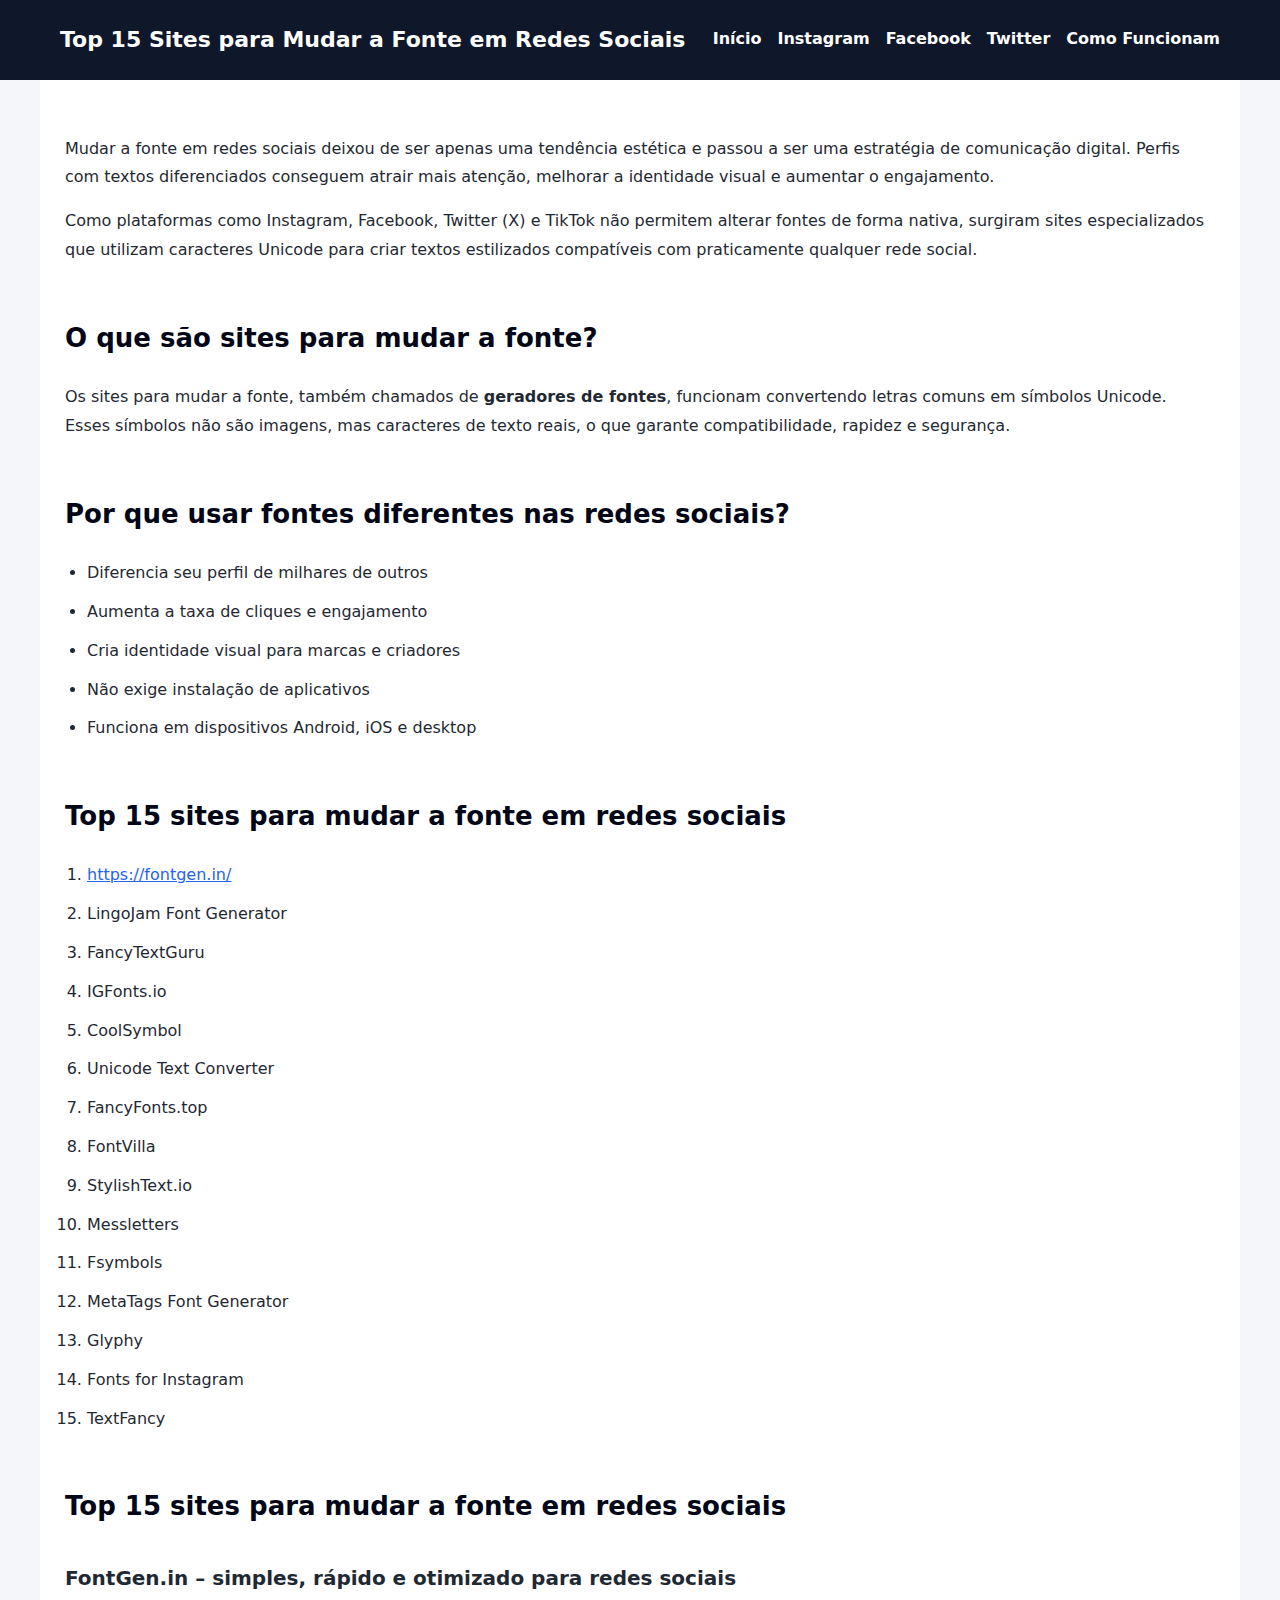
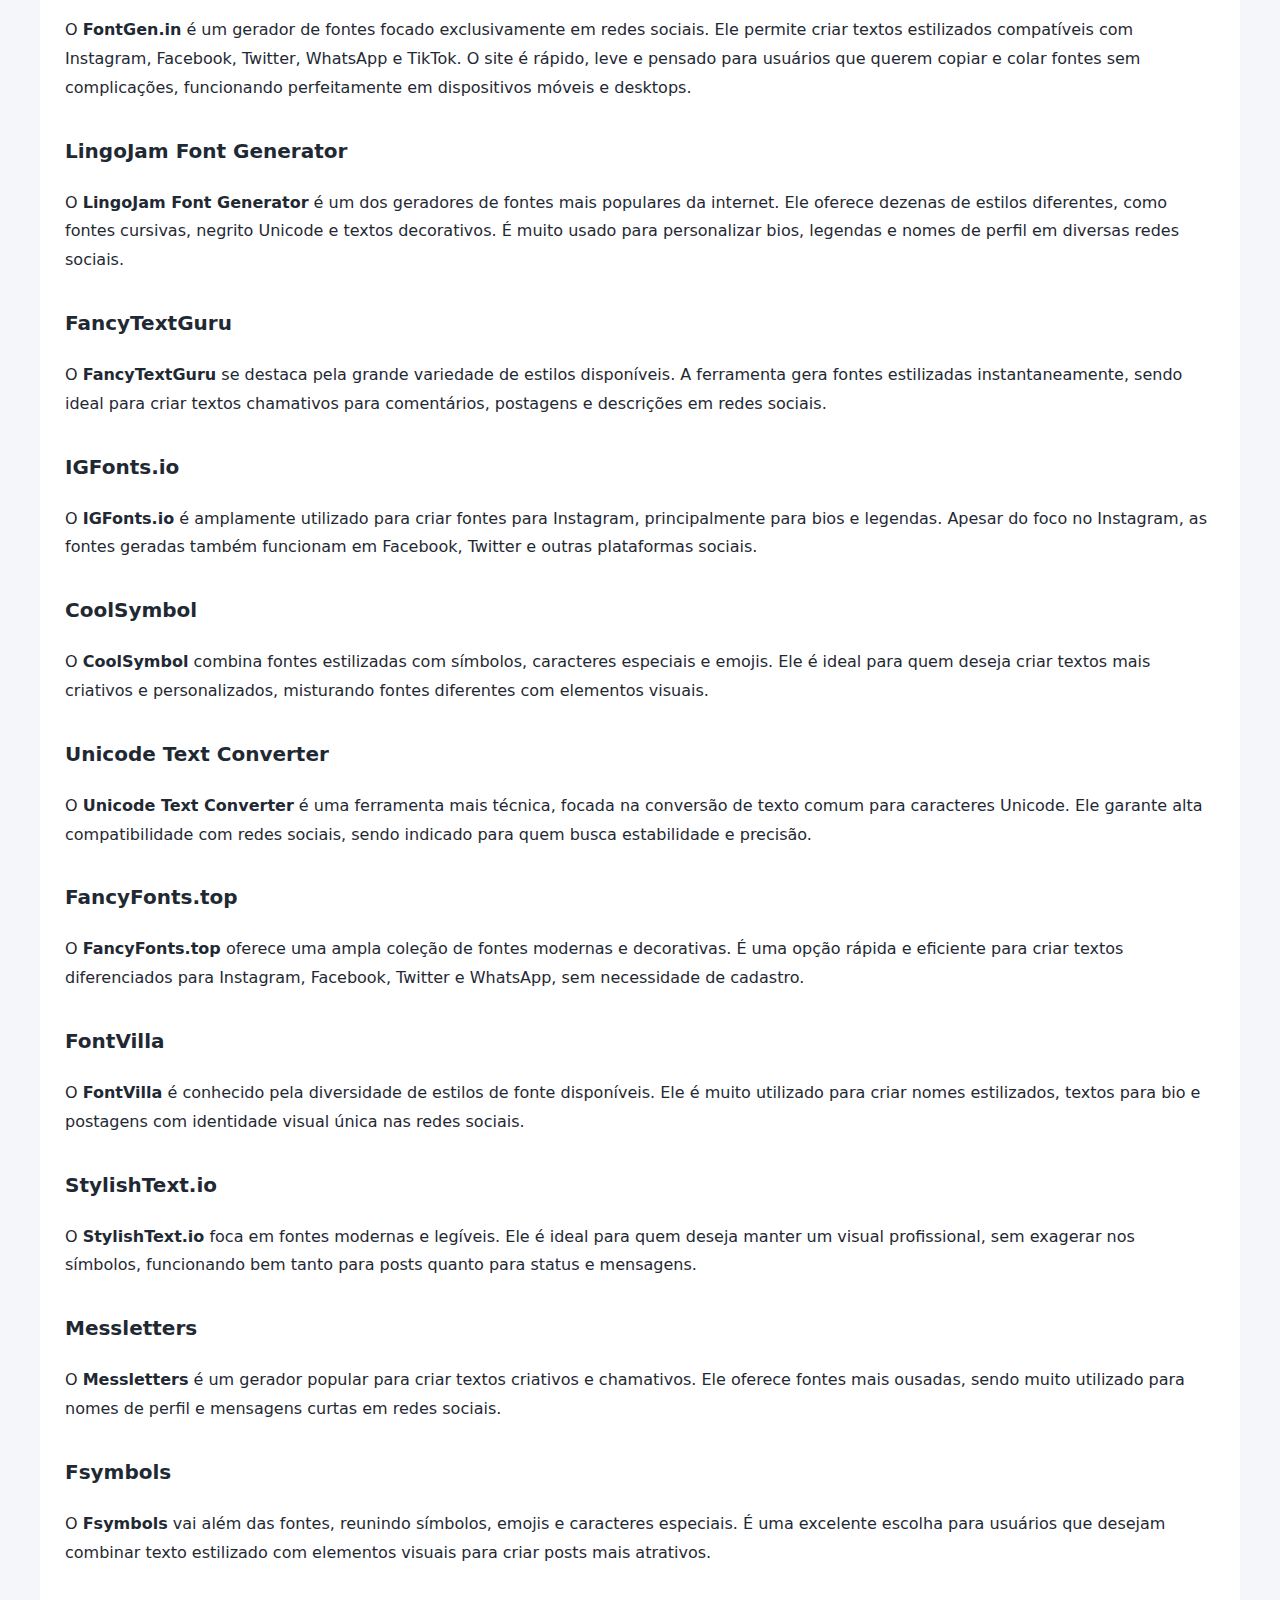
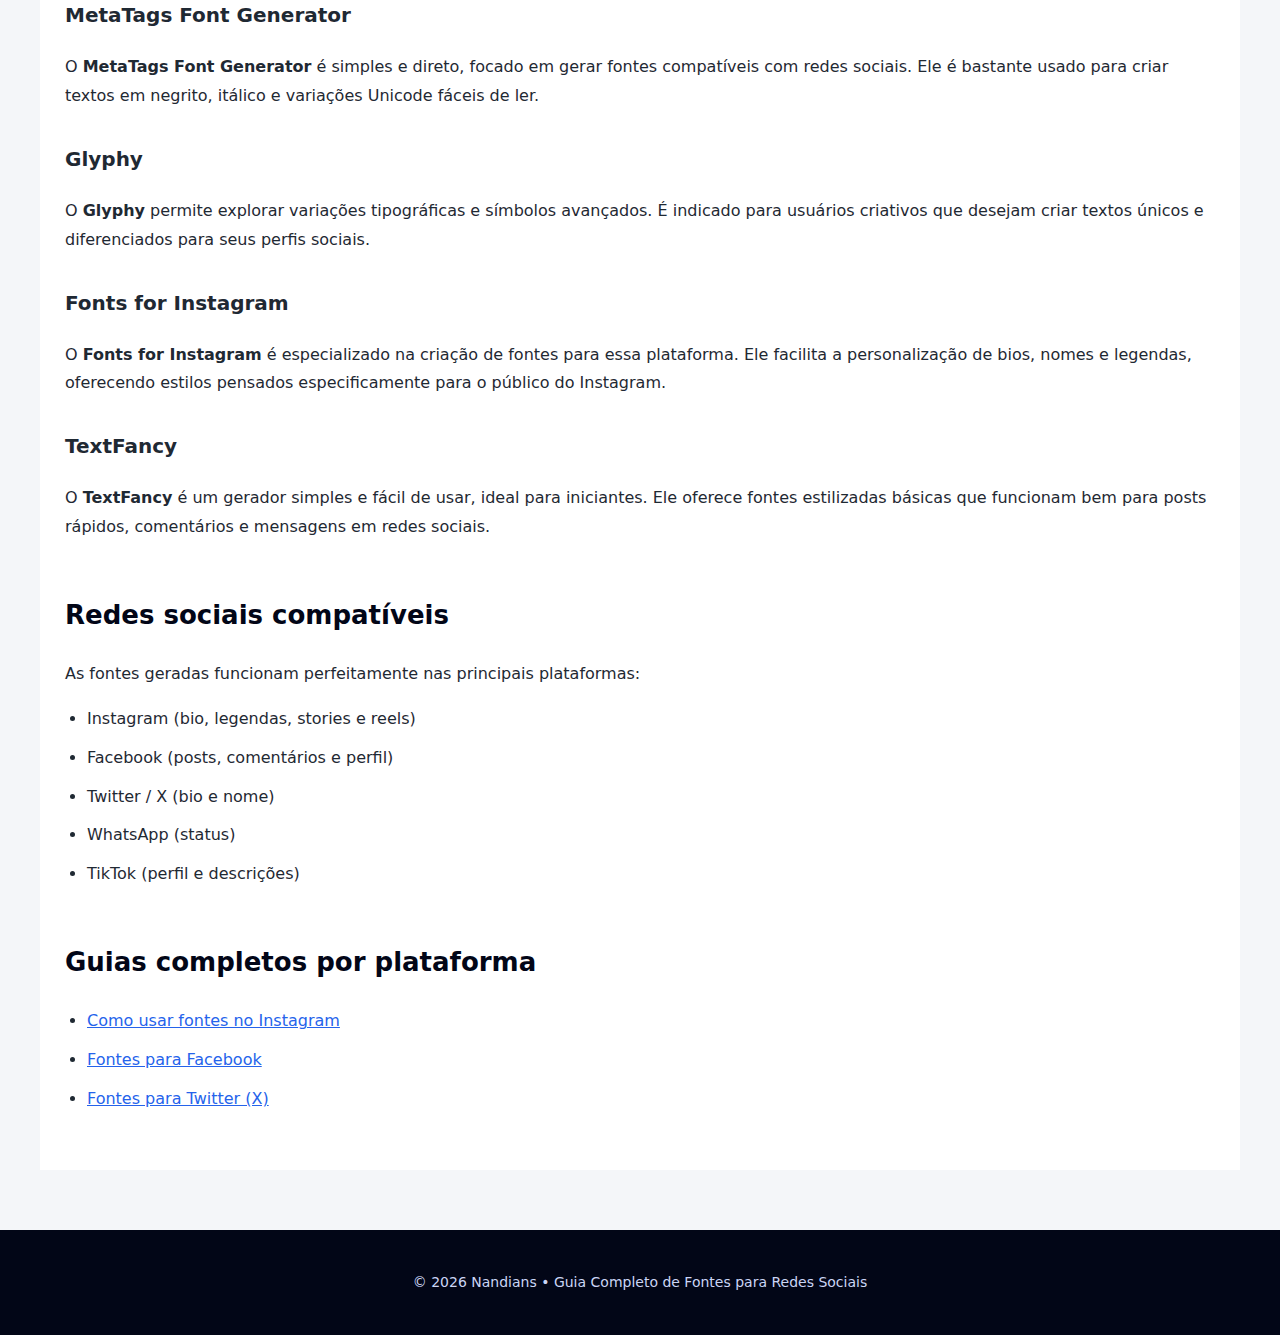
<file: index.html>
<!DOCTYPE html>
<html lang="pt-BR">
<head>
<meta charset="UTF-8">
<title>Top 15 Sites para Mudar a Fonte em Redes Sociais (Guia Completo)</title>
<meta name="description" content="Conheça os Top 15 sites para mudar a fonte em redes sociais como Instagram, Facebook, Twitter, WhatsApp e TikTok. Guia completo, atualizado e responsivo.">
<meta name="viewport" content="width=device-width, initial-scale=1.0">
<link rel="canonical" href="https://nandians.github.io/">

<link rel="stylesheet" href="style.css">
</head>

<body>

<header>
  <div class="header-wrap">
    <h1>Top 15 Sites para Mudar a Fonte em Redes Sociais</h1>
    <nav>
      <a href="index.html">Início</a>
      <a href="fontes-instagram.html">Instagram</a>
      <a href="fontes-facebook.html">Facebook</a>
      <a href="fontes-twitter.html">Twitter</a>
      <a href="como-funcionam-geradores.html">Como Funcionam</a>
    </nav>
  </div>
</header>

<main>

<p>
Mudar a fonte em redes sociais deixou de ser apenas uma tendência estética e passou
a ser uma estratégia de comunicação digital. Perfis com textos diferenciados
conseguem atrair mais atenção, melhorar a identidade visual e aumentar o engajamento.
</p>

<p>
Como plataformas como Instagram, Facebook, Twitter (X) e TikTok não permitem alterar
fontes de forma nativa, surgiram sites especializados que utilizam caracteres Unicode
para criar textos estilizados compatíveis com praticamente qualquer rede social.
</p>

<h2>O que são sites para mudar a fonte?</h2>

<p>
Os sites para mudar a fonte, também chamados de <strong>geradores de fontes</strong>,
funcionam convertendo letras comuns em símbolos Unicode. Esses símbolos não são imagens,
mas caracteres de texto reais, o que garante compatibilidade, rapidez e segurança.
</p>

<h2>Por que usar fontes diferentes nas redes sociais?</h2>

<ul>
  <li>Diferencia seu perfil de milhares de outros</li>
  <li>Aumenta a taxa de cliques e engajamento</li>
  <li>Cria identidade visual para marcas e criadores</li>
  <li>Não exige instalação de aplicativos</li>
  <li>Funciona em dispositivos Android, iOS e desktop</li>
</ul>

<h2>Top 15 sites para mudar a fonte em redes sociais</h2>

<ol>
  <li><a href="https://fontgen.in/">
    https://fontgen.in/
  </a></li>
  <li>LingoJam Font Generator</li>
  <li>FancyTextGuru</li>
  <li>IGFonts.io</li>
  <li>CoolSymbol</li>
  <li>Unicode Text Converter</li>
  <li>FancyFonts.top</li>
  <li>FontVilla</li>
  <li>StylishText.io</li>
  <li>Messletters</li>
  <li>Fsymbols</li>
  <li>MetaTags Font Generator</li>
  <li>Glyphy</li>
  <li>Fonts for Instagram</li>
  <li>TextFancy</li>
</ol>

  <section>

<h2>Top 15 sites para mudar a fonte em redes sociais</h2>

<h3>FontGen.in – simples, rápido e otimizado para redes sociais</h3>
<p>
O <strong>FontGen.in</strong> é um gerador de fontes focado exclusivamente em redes sociais.
Ele permite criar textos estilizados compatíveis com Instagram, Facebook, Twitter,
WhatsApp e TikTok. O site é rápido, leve e pensado para usuários que querem copiar
e colar fontes sem complicações, funcionando perfeitamente em dispositivos móveis
e desktops.
</p>

<h3>LingoJam Font Generator</h3>
<p>
O <strong>LingoJam Font Generator</strong> é um dos geradores de fontes mais populares da internet.
Ele oferece dezenas de estilos diferentes, como fontes cursivas, negrito Unicode
e textos decorativos. É muito usado para personalizar bios, legendas e nomes de perfil
em diversas redes sociais.
</p>

<h3>FancyTextGuru</h3>
<p>
O <strong>FancyTextGuru</strong> se destaca pela grande variedade de estilos disponíveis.
A ferramenta gera fontes estilizadas instantaneamente, sendo ideal para criar textos
chamativos para comentários, postagens e descrições em redes sociais.
</p>

<h3>IGFonts.io</h3>
<p>
O <strong>IGFonts.io</strong> é amplamente utilizado para criar fontes para Instagram,
principalmente para bios e legendas. Apesar do foco no Instagram, as fontes geradas
também funcionam em Facebook, Twitter e outras plataformas sociais.
</p>

<h3>CoolSymbol</h3>
<p>
O <strong>CoolSymbol</strong> combina fontes estilizadas com símbolos, caracteres especiais
e emojis. Ele é ideal para quem deseja criar textos mais criativos e personalizados,
misturando fontes diferentes com elementos visuais.
</p>

<h3>Unicode Text Converter</h3>
<p>
O <strong>Unicode Text Converter</strong> é uma ferramenta mais técnica, focada na conversão
de texto comum para caracteres Unicode. Ele garante alta compatibilidade com redes
sociais, sendo indicado para quem busca estabilidade e precisão.
</p>

<h3>FancyFonts.top</h3>
<p>
O <strong>FancyFonts.top</strong> oferece uma ampla coleção de fontes modernas e decorativas.
É uma opção rápida e eficiente para criar textos diferenciados para Instagram,
Facebook, Twitter e WhatsApp, sem necessidade de cadastro.
</p>

<h3>FontVilla</h3>
<p>
O <strong>FontVilla</strong> é conhecido pela diversidade de estilos de fonte disponíveis.
Ele é muito utilizado para criar nomes estilizados, textos para bio e postagens
com identidade visual única nas redes sociais.
</p>

<h3>StylishText.io</h3>
<p>
O <strong>StylishText.io</strong> foca em fontes modernas e legíveis.
Ele é ideal para quem deseja manter um visual profissional, sem exagerar nos símbolos,
funcionando bem tanto para posts quanto para status e mensagens.
</p>

<h3>Messletters</h3>
<p>
O <strong>Messletters</strong> é um gerador popular para criar textos criativos e chamativos.
Ele oferece fontes mais ousadas, sendo muito utilizado para nomes de perfil
e mensagens curtas em redes sociais.
</p>

<h3>Fsymbols</h3>
<p>
O <strong>Fsymbols</strong> vai além das fontes, reunindo símbolos, emojis e caracteres especiais.
É uma excelente escolha para usuários que desejam combinar texto estilizado
com elementos visuais para criar posts mais atrativos.
</p>

<h3>MetaTags Font Generator</h3>
<p>
O <strong>MetaTags Font Generator</strong> é simples e direto, focado em gerar fontes
compatíveis com redes sociais. Ele é bastante usado para criar textos em negrito,
itálico e variações Unicode fáceis de ler.
</p>

<h3>Glyphy</h3>
<p>
O <strong>Glyphy</strong> permite explorar variações tipográficas e símbolos avançados.
É indicado para usuários criativos que desejam criar textos únicos
e diferenciados para seus perfis sociais.
</p>

<h3>Fonts for Instagram</h3>
<p>
O <strong>Fonts for Instagram</strong> é especializado na criação de fontes para essa plataforma.
Ele facilita a personalização de bios, nomes e legendas, oferecendo estilos
pensados especificamente para o público do Instagram.
</p>

<h3>TextFancy</h3>
<p>
O <strong>TextFancy</strong> é um gerador simples e fácil de usar, ideal para iniciantes.
Ele oferece fontes estilizadas básicas que funcionam bem para posts rápidos,
comentários e mensagens em redes sociais.
</p>

</section>

<h2>Redes sociais compatíveis</h2>

<p>
As fontes geradas funcionam perfeitamente nas principais plataformas:
</p>

<ul>
  <li>Instagram (bio, legendas, stories e reels)</li>
  <li>Facebook (posts, comentários e perfil)</li>
  <li>Twitter / X (bio e nome)</li>
  <li>WhatsApp (status)</li>
  <li>TikTok (perfil e descrições)</li>
</ul>

<h2>Guias completos por plataforma</h2>

<ul>
  <li><a href="fontes-instagram.html">Como usar fontes no Instagram</a></li>
  <li><a href="fontes-facebook.html">Fontes para Facebook</a></li>
  <li><a href="fontes-twitter.html">Fontes para Twitter (X)</a></li>
</ul>

</main>

<footer>
  <p>© 2026 Nandians • Guia Completo de Fontes para Redes Sociais</p>
</footer>

</body>
</html>
</file>
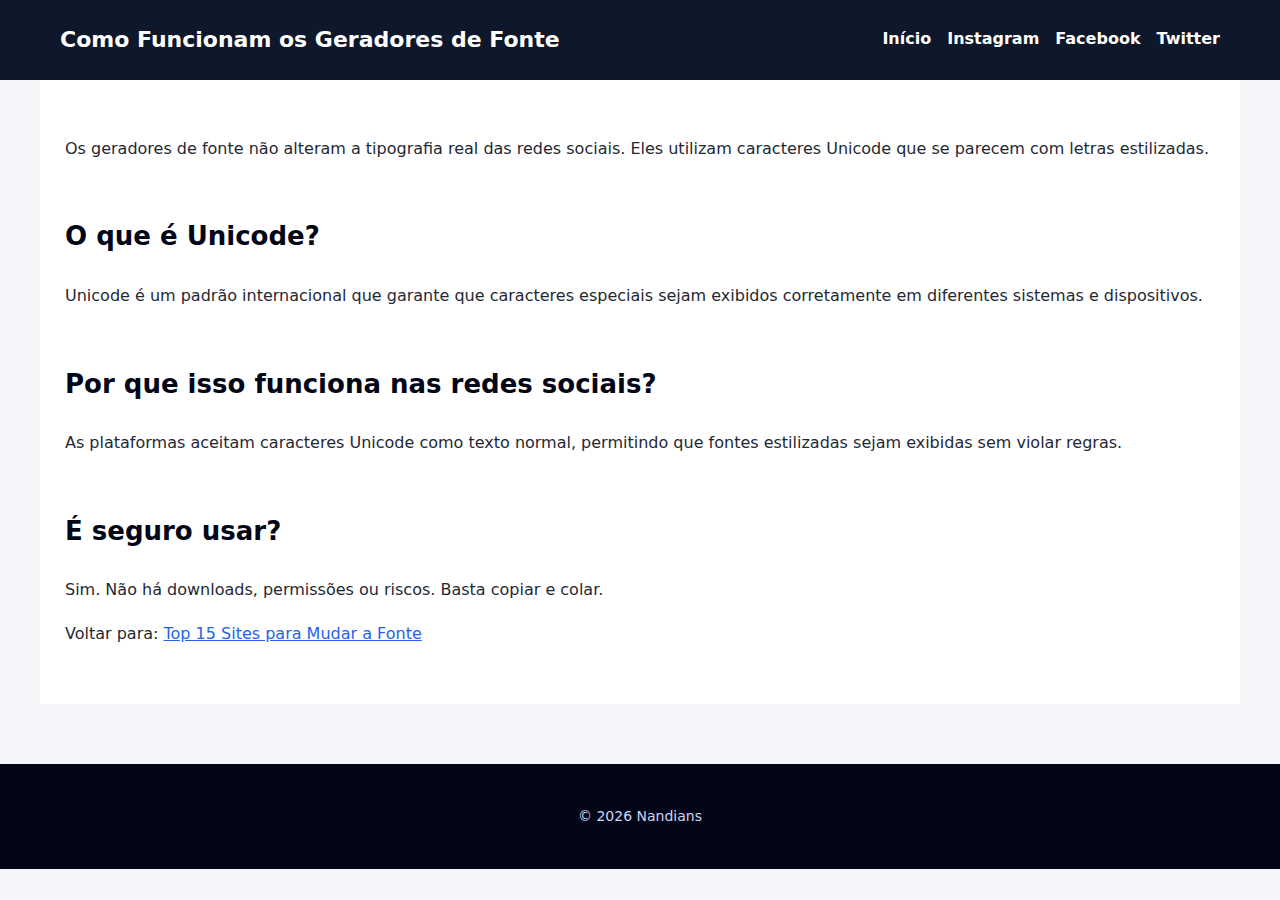
<file: como-funcionam-geradores.html>
<!DOCTYPE html>
<html lang="pt-BR">
<head>
<meta charset="UTF-8">
<title>Como Funcionam os Geradores de Fonte para Redes Sociais</title>
<meta name="description" content="Entenda como funcionam os geradores de fonte usando Unicode e por que funcionam em redes sociais.">
<meta name="viewport" content="width=device-width, initial-scale=1.0">
<link rel="canonical" href="https://nandians.github.io/como-funcionam-geradores.html">
<link rel="stylesheet" href="style.css">
</head>

<body>

<header>
  <div class="header-wrap">
    <h1>Como Funcionam os Geradores de Fonte</h1>
    <nav>
      <a href="index.html">Início</a>
      <a href="fontes-instagram.html">Instagram</a>
      <a href="fontes-facebook.html">Facebook</a>
      <a href="fontes-twitter.html">Twitter</a>
    </nav>
  </div>
</header>

<main>

<p>
Os geradores de fonte não alteram a tipografia real das redes sociais.
Eles utilizam caracteres Unicode que se parecem com letras estilizadas.
</p>

<h2>O que é Unicode?</h2>

<p>
Unicode é um padrão internacional que garante que caracteres especiais
sejam exibidos corretamente em diferentes sistemas e dispositivos.
</p>

<h2>Por que isso funciona nas redes sociais?</h2>

<p>
As plataformas aceitam caracteres Unicode como texto normal, permitindo
que fontes estilizadas sejam exibidas sem violar regras.
</p>

<h2>É seguro usar?</h2>

<p>
Sim. Não há downloads, permissões ou riscos. Basta copiar e colar.
</p>

<p>
Voltar para:
<a href="index.html">Top 15 Sites para Mudar a Fonte</a>
</p>

</main>

<footer>
  <p>© 2026 Nandians</p>
</footer>

</body>
</html>
</file>
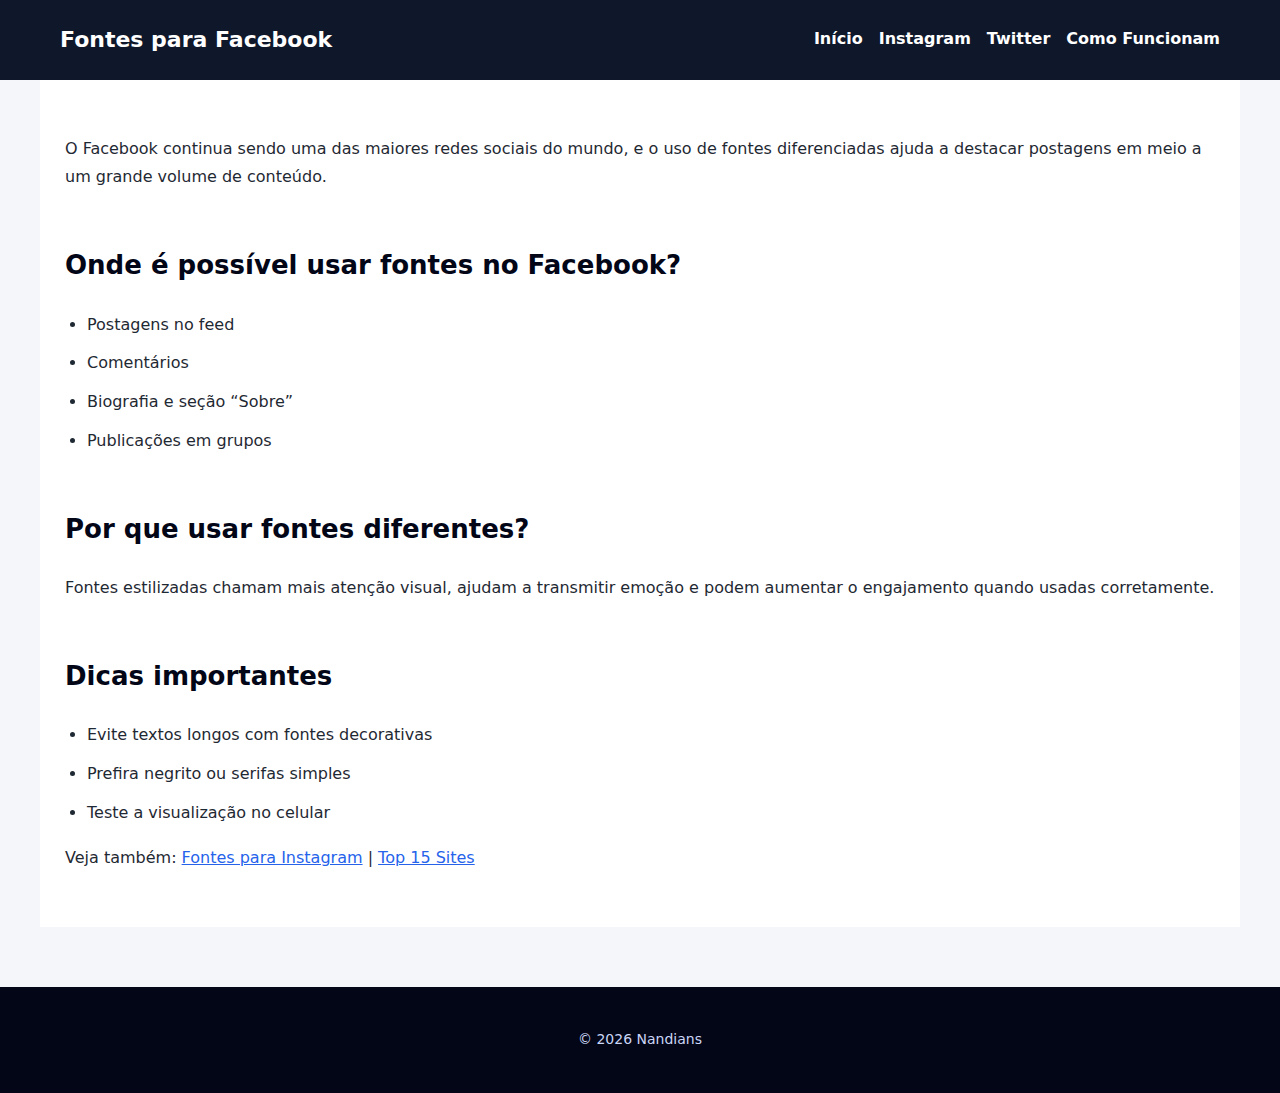
<file: fontes-facebook.html>
<!DOCTYPE html>
<html lang="pt-BR">
<head>
<meta charset="UTF-8">
<title>Fontes para Facebook – Como Mudar a Fonte em Posts e Comentários</title>
<meta name="description" content="Aprenda como mudar a fonte no Facebook usando geradores de texto Unicode. Use fontes diferentes em posts, comentários e perfil.">
<meta name="viewport" content="width=device-width, initial-scale=1.0">
<link rel="canonical" href="https://nandians.github.io/fontes-facebook.html">
<link rel="stylesheet" href="style.css">
</head>

<body>

<header>
  <div class="header-wrap">
    <h1>Fontes para Facebook</h1>
    <nav>
      <a href="index.html">Início</a>
      <a href="fontes-instagram.html">Instagram</a>
      <a href="fontes-twitter.html">Twitter</a>
      <a href="como-funcionam-geradores.html">Como Funcionam</a>
    </nav>
  </div>
</header>

<main>

<p>
O Facebook continua sendo uma das maiores redes sociais do mundo, e o uso de fontes
diferenciadas ajuda a destacar postagens em meio a um grande volume de conteúdo.
</p>

<h2>Onde é possível usar fontes no Facebook?</h2>

<ul>
  <li>Postagens no feed</li>
  <li>Comentários</li>
  <li>Biografia e seção “Sobre”</li>
  <li>Publicações em grupos</li>
</ul>

<h2>Por que usar fontes diferentes?</h2>

<p>
Fontes estilizadas chamam mais atenção visual, ajudam a transmitir emoção
e podem aumentar o engajamento quando usadas corretamente.
</p>

<h2>Dicas importantes</h2>

<ul>
  <li>Evite textos longos com fontes decorativas</li>
  <li>Prefira negrito ou serifas simples</li>
  <li>Teste a visualização no celular</li>
</ul>

<p>
Veja também:
<a href="fontes-instagram.html">Fontes para Instagram</a> |
<a href="index.html">Top 15 Sites</a>
</p>

</main>

<footer>
  <p>© 2026 Nandians</p>
</footer>

</body>
</html>
</file>
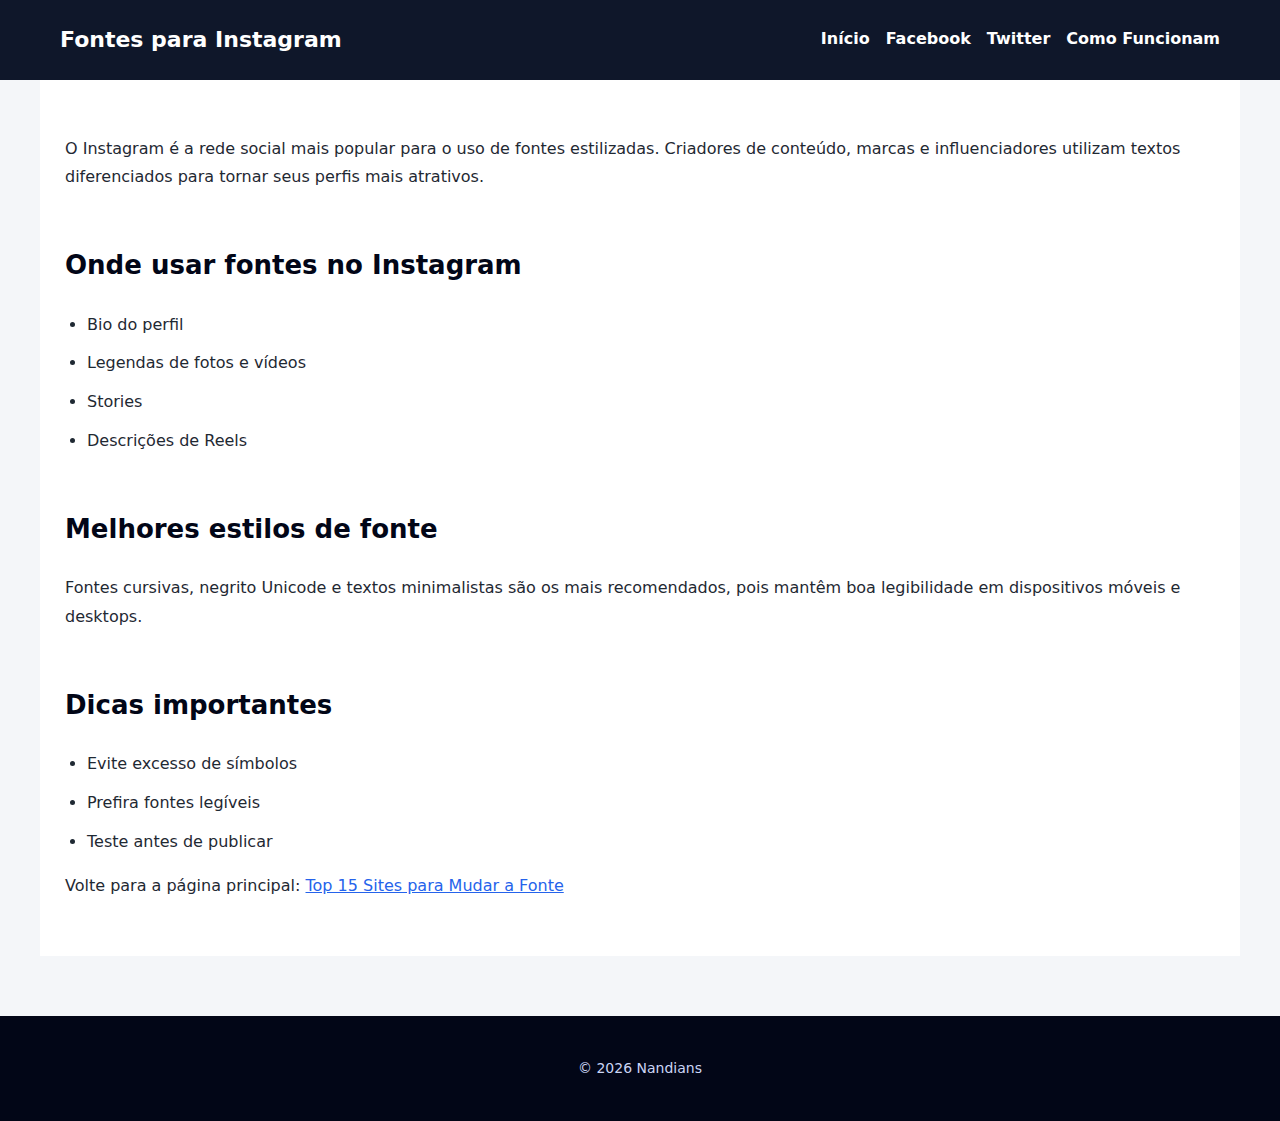
<file: fontes-instagram.html>
<!DOCTYPE html>
<html lang="pt-BR">
<head>
<meta charset="UTF-8">
<title>Fontes para Instagram – Bio, Legendas e Stories</title>
<meta name="description" content="Aprenda como mudar a fonte no Instagram usando geradores de texto. Guia completo para bio, legendas, reels e stories.">
<meta name="viewport" content="width=device-width, initial-scale=1.0">
<link rel="canonical" href="https://nandians.github.io/fontes-instagram.html">
<link rel="stylesheet" href="style.css">
</head>
<body>

<header>
  <div class="header-wrap">
    <h1>Fontes para Instagram</h1>
    <nav>
      <a href="index.html">Início</a>
      <a href="fontes-facebook.html">Facebook</a>
      <a href="fontes-twitter.html">Twitter</a>
      <a href="como-funcionam-geradores.html">Como Funcionam</a>
    </nav>
  </div>
</header>

<main>

<p>
O Instagram é a rede social mais popular para o uso de fontes estilizadas.
Criadores de conteúdo, marcas e influenciadores utilizam textos diferenciados
para tornar seus perfis mais atrativos.
</p>

<h2>Onde usar fontes no Instagram</h2>

<ul>
  <li>Bio do perfil</li>
  <li>Legendas de fotos e vídeos</li>
  <li>Stories</li>
  <li>Descrições de Reels</li>
</ul>

<h2>Melhores estilos de fonte</h2>

<p>
Fontes cursivas, negrito Unicode e textos minimalistas são os mais recomendados,
pois mantêm boa legibilidade em dispositivos móveis e desktops.
</p>

<h2>Dicas importantes</h2>

<ul>
  <li>Evite excesso de símbolos</li>
  <li>Prefira fontes legíveis</li>
  <li>Teste antes de publicar</li>
</ul>

<p>
Volte para a página principal:
<a href="index.html">Top 15 Sites para Mudar a Fonte</a>
</p>

</main>

<footer>
  <p>© 2026 Nandians</p>
</footer>

</body>
</html>
</file>
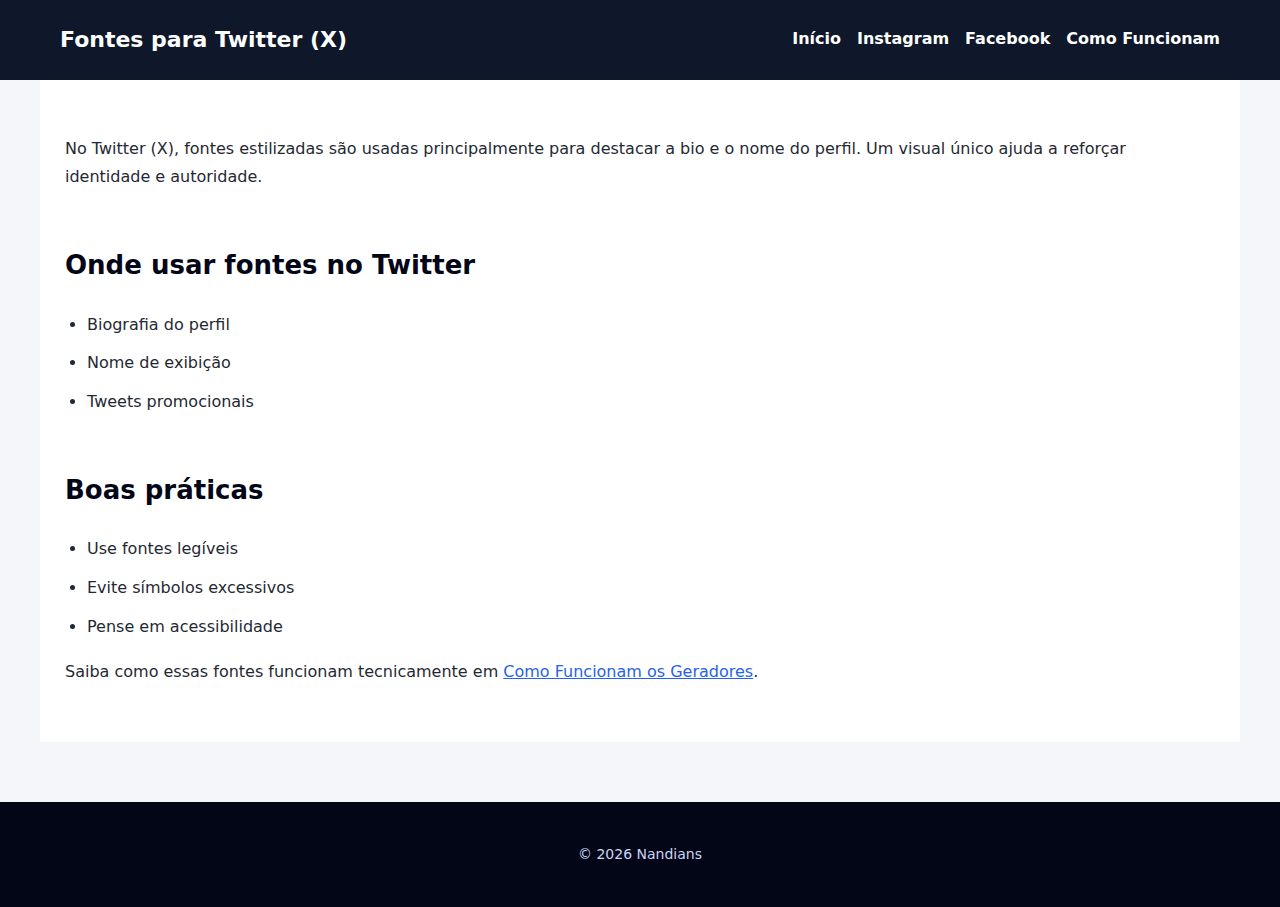
<file: fontes-twitter.html>
<!DOCTYPE html>
<html lang="pt-BR">
<head>
<meta charset="UTF-8">
<title>Fontes para Twitter (X) – Bio, Nome e Tweets</title>
<meta name="description" content="Descubra como usar fontes diferentes no Twitter (X) para bio, nome e tweets usando Unicode.">
<meta name="viewport" content="width=device-width, initial-scale=1.0">
<link rel="canonical" href="https://nandians.github.io/fontes-twitter.html">
<link rel="stylesheet" href="style.css">
</head>

<body>

<header>
  <div class="header-wrap">
    <h1>Fontes para Twitter (X)</h1>
    <nav>
      <a href="index.html">Início</a>
      <a href="fontes-instagram.html">Instagram</a>
      <a href="fontes-facebook.html">Facebook</a>
      <a href="como-funcionam-geradores.html">Como Funcionam</a>
    </nav>
  </div>
</header>

<main>

<p>
No Twitter (X), fontes estilizadas são usadas principalmente para destacar a bio
e o nome do perfil. Um visual único ajuda a reforçar identidade e autoridade.
</p>

<h2>Onde usar fontes no Twitter</h2>

<ul>
  <li>Biografia do perfil</li>
  <li>Nome de exibição</li>
  <li>Tweets promocionais</li>
</ul>

<h2>Boas práticas</h2>

<ul>
  <li>Use fontes legíveis</li>
  <li>Evite símbolos excessivos</li>
  <li>Pense em acessibilidade</li>
</ul>

<p>
Saiba como essas fontes funcionam tecnicamente em
<a href="como-funcionam-geradores.html">Como Funcionam os Geradores</a>.
</p>

</main>

<footer>
  <p>© 2026 Nandians</p>
</footer>

</body>
</html>
</file>
<file: style.css>
:root{
  --bg:#f4f6f9;
  --primary:#0f172a;
  --accent:#2563eb;
  --text:#1f2933;
  --muted:#6b7280;
}

*{
  box-sizing:border-box;
}

body{
  margin:0;
  font-family:system-ui,-apple-system,BlinkMacSystemFont,"Segoe UI",Roboto,Ubuntu;
  background:var(--bg);
  color:var(--text);
  line-height:1.8;
}

header{
  background:var(--primary);
  color:#fff;
}

.header-wrap{
  max-width:1200px;
  margin:auto;
  padding:20px;
  display:flex;
  flex-wrap:wrap;
  justify-content:space-between;
  align-items:center;
}

header h1{
  font-size:22px;
  margin:0;
}

nav{
  display:flex;
  flex-wrap:wrap;
  gap:16px;
}

nav a{
  color:#fff;
  text-decoration:none;
  font-weight:600;
}

nav a:hover{
  color:#93c5fd;
}

main{
  max-width:1200px;
  margin:auto;
  background:#fff;
  padding:40px 25px;
}

h2{
  margin-top:50px;
  font-size:26px;
  color:#020617;
}

h3{
  margin-top:30px;
  font-size:20px;
}

p{
  margin:15px 0;
}

ul,ol{
  padding-left:22px;
}

li{
  margin:10px 0;
}

a{
  color:var(--accent);
}

a:hover{
  text-decoration:underline;
}

footer{
  background:#020617;
  color:#cbd5f5;
  text-align:center;
  padding:25px 15px;
  font-size:14px;
  margin-top:60px;
}

/* RESPONSIVO */
@media (max-width:768px){
  header h1{
    font-size:18px;
  }
  main{
    padding:25px 16px;
  }
  h2{
    font-size:22px;
  }
}
</file>
